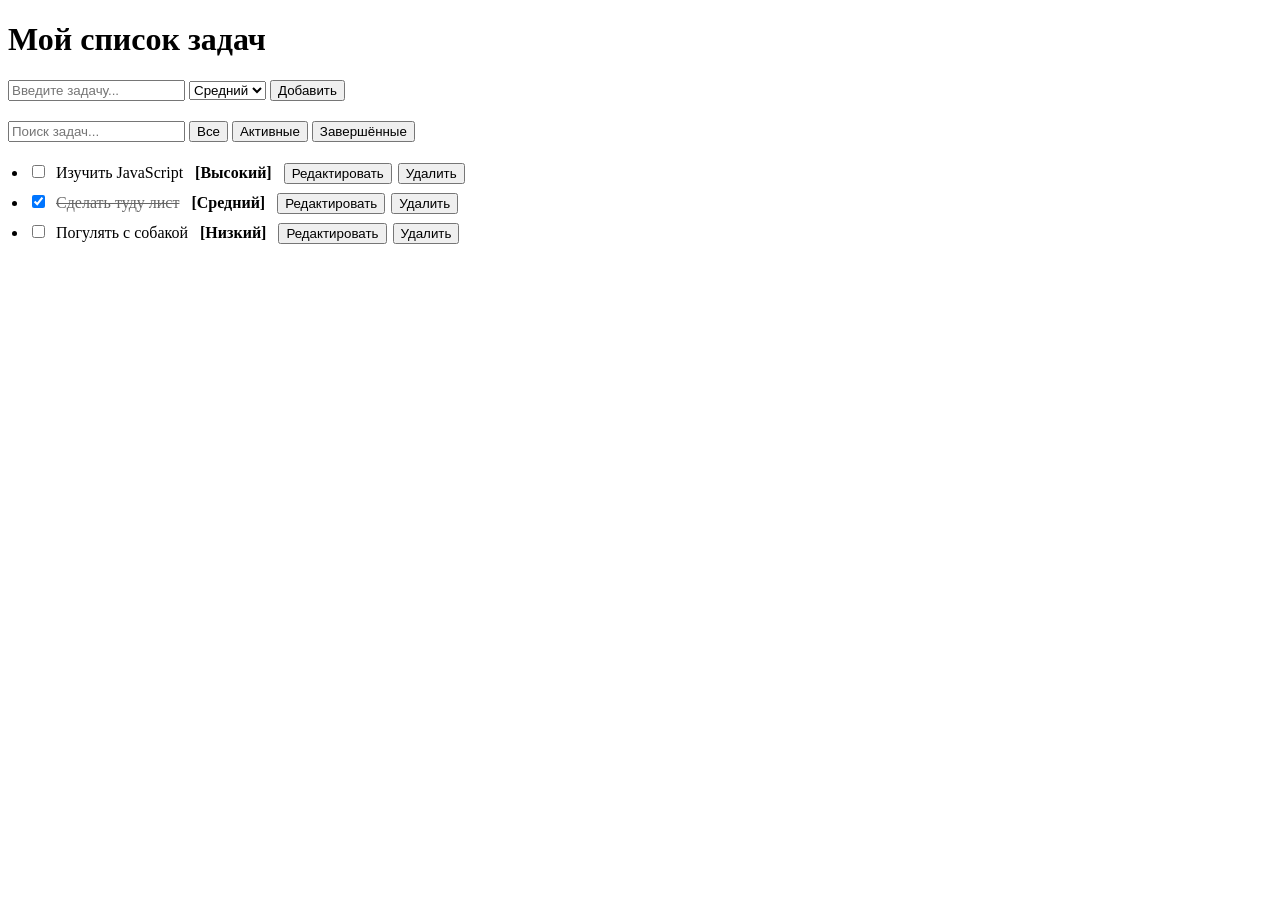
<file: N3_Чернов_Владимир_233/index.html>
<!DOCTYPE html>
<html lang="ru">
<head>
    <meta charset="UTF-8">
    <meta name="viewport" content="width=device-width, initial-scale=1.0">
    <title>TO-DO</title>
</head>
<body>
    <h1>Мой список задач</h1>

    <div>
        <input type="text" id="taskInput" placeholder="Введите задачу...">
        <select id="prioritySelect">
            <option value="low">Низкий</option>
            <option value="medium" selected>Средний</option>
            <option value="high">Высокий</option>
        </select>
        <button id="addTaskBtn">Добавить</button>
    </div>

    <div style="margin-top: 20px;">
        <input type="text" id="searchInput" placeholder="Поиск задач...">
        <button class="filter-btn" data-filter="all">Все</button>
        <button class="filter-btn" data-filter="active">Активные</button>
        <button class="filter-btn" data-filter="completed">Завершённые</button>
    </div>

    <ul id="taskList" style="margin-top: 20px; padding-left: 20px;"></ul>

    <script>
        (function() {
            "use strict";

            let tasks = [];

            let currentFilter = 'all';

            let searchQuery = '';

            const taskInput = document.getElementById('taskInput');
            const prioritySelect = document.getElementById('prioritySelect');
            const addTaskBtn = document.getElementById('addTaskBtn');
            const searchInput = document.getElementById('searchInput');
            const taskList = document.getElementById('taskList');
            const filterBtns = document.querySelectorAll('.filter-btn');

            function loadTasksFromStorage() {
                const stored = localStorage.getItem('todoTasks');
                if (stored) {
                    try {
                        tasks = JSON.parse(stored);
                    } catch (e) {
                        console.warn('Ошибка чтения localStorage, начинаем с пустого массива');
                        tasks = [];
                    }
                } else {

                    tasks = [
                        { id: '1', text: 'Изучить JavaScript', completed: false, priority: 'high' },
                        { id: '2', text: 'Сделать туду лист', completed: true, priority: 'medium' },
                        { id: '3', text: 'Погулять с собакой', completed: false, priority: 'low' }
                    ];
                }

                tasks = tasks.map(task => ({
                    ...task,
                    priority: task.priority || 'medium'
                }));
            }

            function saveTasksToStorage() {
                localStorage.setItem('todoTasks', JSON.stringify(tasks));
            }

            function generateId() {
                return Date.now() + '-' + Math.random().toString(36).substr(2, 9);
            }

            function getFilteredTasks() {
                let filtered = tasks.filter(task => {
                    if (currentFilter === 'active') return !task.completed;
                    if (currentFilter === 'completed') return task.completed;
                    return true;
                });

                if (searchQuery.trim() !== '') {
                    const query = searchQuery.trim().toLowerCase();
                    filtered = filtered.filter(task => 
                        task.text.toLowerCase().includes(query)
                    );
                }

                return filtered;
            }

            function render() {
                const filteredTasks = getFilteredTasks();
                
                taskList.innerHTML = '';

                if (filteredTasks.length === 0) {
                    const emptyMessage = document.createElement('li');
                    emptyMessage.textContent = 'Нет задач для отображения';
                    emptyMessage.style.listStyle = 'none';
                    emptyMessage.style.fontStyle = 'italic';
                    taskList.appendChild(emptyMessage);
                    return;
                }

                filteredTasks.forEach(task => {
                    const li = document.createElement('li');
                    li.dataset.id = task.id;
                    li.style.marginBottom = '8px';

                    const checkbox = document.createElement('input');
                    checkbox.type = 'checkbox';
                    checkbox.checked = task.completed;
                    checkbox.addEventListener('change', (e) => {

                        e.stopPropagation();
                        toggleTaskStatus(task.id);
                    });


                    const textSpan = document.createElement('span');
                    textSpan.textContent = task.text;
                    textSpan.style.marginLeft = '8px';
                    textSpan.style.marginRight = '12px';
                    if (task.completed) {
                        textSpan.style.textDecoration = 'line-through';
                        textSpan.style.color = '#666';
                    }


                    const prioritySpan = document.createElement('span');
                    prioritySpan.textContent = `[${getPriorityLabel(task.priority)}]`;
                    prioritySpan.style.marginRight = '12px';
                    prioritySpan.style.fontWeight = 'bold';


                    const editBtn = document.createElement('button');
                    editBtn.textContent = 'Редактировать';
                    editBtn.style.marginRight = '6px';
                    editBtn.addEventListener('click', (e) => {
                        e.stopPropagation();
                        editTask(task.id);
                    });

                    const deleteBtn = document.createElement('button');
                    deleteBtn.textContent = 'Удалить';
                    deleteBtn.addEventListener('click', (e) => {
                        e.stopPropagation();
                        deleteTask(task.id);
                    });

                    li.appendChild(checkbox);
                    li.appendChild(textSpan);
                    li.appendChild(prioritySpan);
                    li.appendChild(editBtn);
                    li.appendChild(deleteBtn);

                    taskList.appendChild(li);
                });
            }

            function getPriorityLabel(priority) {
                switch (priority) {
                    case 'high': return 'Высокий';
                    case 'medium': return 'Средний';
                    case 'low': return 'Низкий';
                    default: return 'Средний';
                }
            }


            function addTask() {
                const text = taskInput.value.trim();
                if (text === '') {
                    alert('Пожалуйста, введите текст задачи');
                    return;
                }

                const priority = prioritySelect.value;

                const newTask = {
                    id: generateId(),
                    text: text,
                    completed: false,
                    priority: priority
                };

                tasks.push(newTask);
                saveTasksToStorage();
                
                taskInput.value = '';

                prioritySelect.value = 'medium';
                
                render();
            }

            function deleteTask(id) {
                tasks = tasks.filter(task => task.id !== id);
                saveTasksToStorage();
                render();
            }

            function toggleTaskStatus(id) {
                const task = tasks.find(t => t.id === id);
                if (task) {
                    task.completed = !task.completed;
                    saveTasksToStorage();
                    render();
                }
            }

            function editTask(id) {
                const task = tasks.find(t => t.id === id);
                if (!task) return;

                const newText = prompt('Измените текст задачи:', task.text);
                if (newText !== null && newText.trim() !== '') {
                    task.text = newText.trim();
                    saveTasksToStorage();
                    render();
                } else if (newText !== null && newText.trim() === '') {
                    alert('Текст задачи не может быть пустым');
                }
            }

            addTaskBtn.addEventListener('click', addTask);

            taskInput.addEventListener('keypress', (e) => {
                if (e.key === 'Enter') {
                    addTask();
                }
            });

            searchInput.addEventListener('input', (e) => {
                searchQuery = e.target.value;
                render();
            });

            filterBtns.forEach(btn => {
                btn.addEventListener('click', () => {
                    const filter = btn.getAttribute('data-filter');
                    if (filter) {
                        currentFilter = filter;
                        render();
                    }
                });
            });

            function init() {
                loadTasksFromStorage();
                render();
            }

            init();

        })();
    </script>
</body>
</html>
</file>
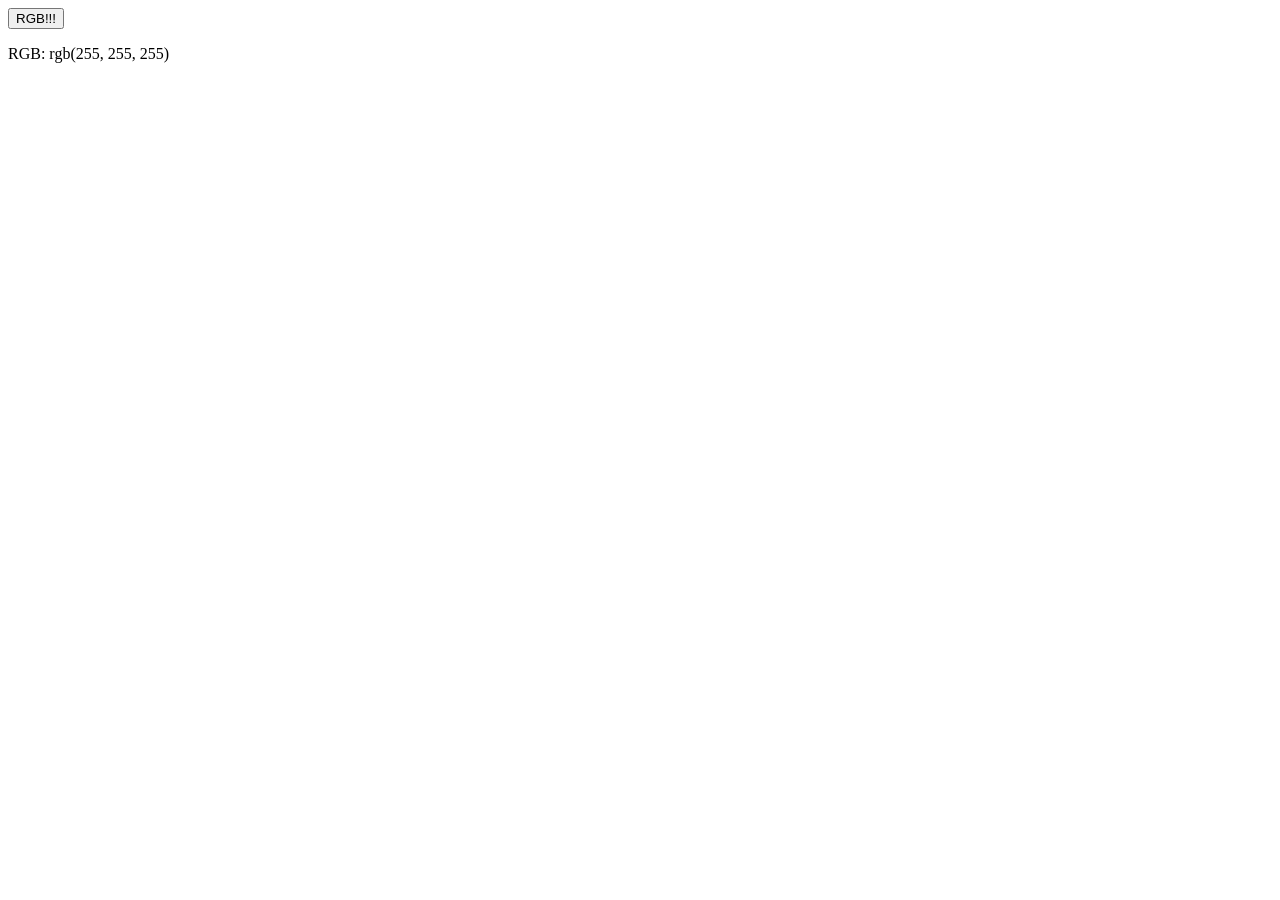
<file: N4_Чернов_Владимир_233/index.html>
<!DOCTYPE html>
<html lang="ru">
<head>
    <meta charset="UTF-8">
    <title>RGB RANDOMIZER</title>
</head>
<body>
    <button id="changeColorBtn">RGB!!!</button>
    <p>RGB: <span id="colorDisplay">rgb(255, 255, 255)</span></p>

    <script src="script.js"></script>
</body>
</html>
</file>
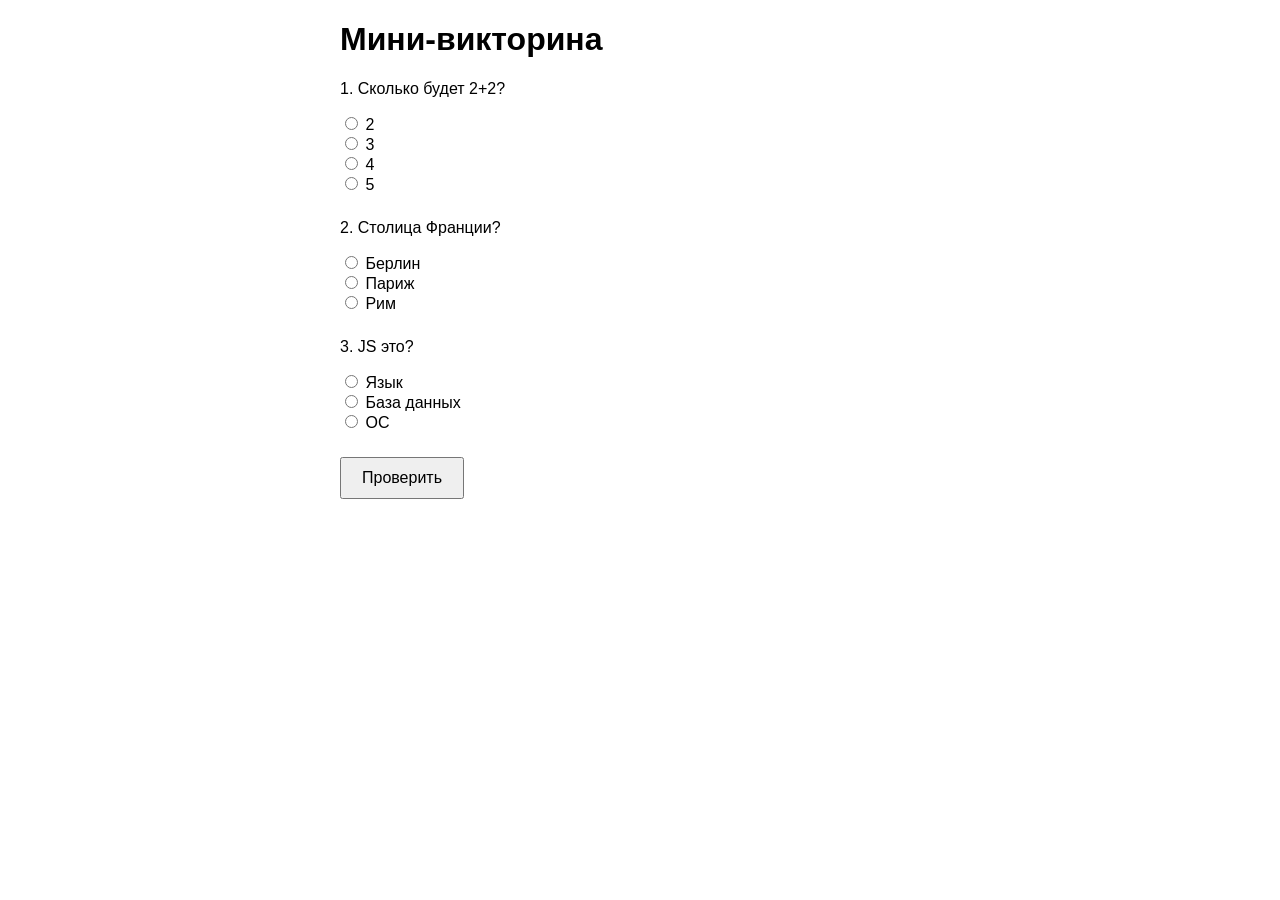
<file: N5_Чернов_Владимир_233/index.html>
<!DOCTYPE html>
<html lang="ru">
<head>
    <meta charset="UTF-8">
    <title>Викторина</title>
    <style>
        body { font-family: Arial, sans-serif; max-width: 600px; margin: 20px auto; }
        .question { margin-bottom: 25px; }
        button { padding: 10px 20px; font-size: 16px; cursor: pointer; }
        .result { margin-top: 20px; font-weight: bold; font-size: 18px; }
    </style>
</head>
<body>
    <h1>Мини-викторина</h1>
    <div id="quiz-container"></div>
    <button id="check-btn">Проверить</button>
    <div id="result" class="result"></div>

    <script src="script.js"></script>
</body>
</html>
</file>
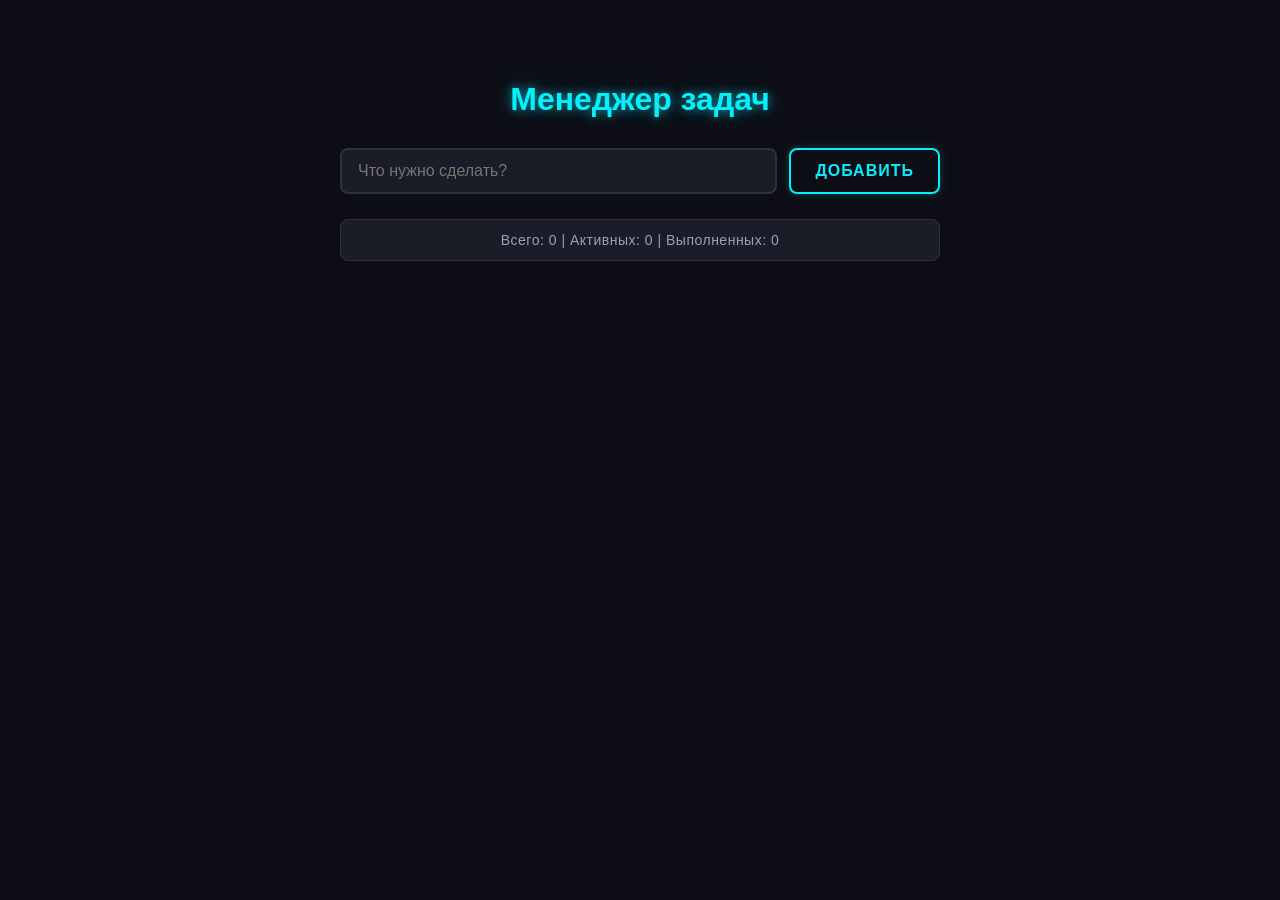
<file: Чернов_233_TaskManager/index.html>
<!DOCTYPE html>
<html lang="ru">
<head>
  <meta charset="UTF-8">
  <meta name="viewport" content="width=device-width, initial-scale=1.0">
  <title>Менеджер задач</title>
  <link rel="stylesheet" href="style.css">
</head>
<body>

  <h1>Менеджер задач</h1>
  
  <div class="input-row">
    <input type="text" id="taskInput" placeholder="Что нужно сделать?">
    <button id="addBtn">Добавить</button>
  </div>
  
  <div class="stats" id="stats"></div>
  <div id="tasksList"></div>

  <script src="script.js"></script>
</body>
</html>
</file>
<file: Чернов_233_TaskManager/style.css>
body { 
  font-family: 'Segoe UI', Roboto, Helvetica, Arial, sans-serif; 
  max-width: 600px; 
  margin: 40px auto; 
  padding: 20px; 
  background-color: #0d0e15;
  color: #e2e8f0;
}

h1 {
  text-align: center;
  color: #00f0ff;
  text-shadow: 0 0 10px rgba(0, 240, 255, 0.5), 0 0 20px rgba(0, 240, 255, 0.3);
  margin-bottom: 30px;
}

.input-row { 
  display: flex; 
  gap: 12px; 
  margin-bottom: 25px; 
}

input[type="text"] { 
  flex: 1; 
  padding: 12px 16px; 
  font-size: 16px; 
  background-color: #1a1c28;
  border: 2px solid #2d3142;
  border-radius: 8px;
  color: #fff;
  outline: none;
  transition: all 0.3s ease;
}

input[type="text"]:focus {
  border-color: #00f0ff;
  box-shadow: 0 0 12px rgba(0, 240, 255, 0.4);
}

#addBtn { 
  padding: 12px 24px; 
  font-size: 16px;
  font-weight: bold;
  cursor: pointer; 
  background: transparent;
  color: #00f0ff;
  border: 2px solid #00f0ff;
  border-radius: 8px;
  text-transform: uppercase;
  letter-spacing: 1px;
  transition: all 0.3s ease;
  box-shadow: 0 0 8px rgba(0, 240, 255, 0.2);
}

#addBtn:hover {
  background: #00f0ff;
  color: #0d0e15;
  box-shadow: 0 0 15px #00f0ff, 0 0 30px rgba(0, 240, 255, 0.6);
}

.stats { 
  padding: 12px 16px; 
  background: #1a1c28; 
  border: 1px solid #2d3142;
  border-radius: 8px; 
  margin-bottom: 25px; 
  font-size: 14px;
  color: #94a3b8;
  text-align: center;
  letter-spacing: 0.5px;
}

.task {
  padding: 14px 16px; 
  background-color: #1a1c28;
  border: 1px solid #2d3142; 
  border-radius: 8px;
  margin-bottom: 12px; 
  display: flex; 
  align-items: center; 
  gap: 14px;
  transition: transform 0.2s ease, border-color 0.3s ease;
}

.task:hover {
  border-color: #ff007f;
  transform: translateY(-2px);
}

.task input[type="checkbox"] {
  appearance: none;
  -webkit-appearance: none;
  width: 20px;
  height: 20px;
  border: 2px solid #94a3b8;
  border-radius: 50%;
  outline: none;
  cursor: pointer;
  display: grid;
  place-content: center;
  transition: all 0.2s ease;
}

.task input[type="checkbox"]:checked {
  border-color: #00f0ff;
  background-color: rgba(0, 240, 255, 0.1);
}

.task input[type="checkbox"]::before {
  content: "";
  width: 10px;
  height: 10px;
  border-radius: 50%;
  transform: scale(0);
  transition: 0.2s transform ease-in-out;
  background-color: #00f0ff;
  box-shadow: 0 0 8px #00f0ff;
}

.task input[type="checkbox"]:checked::before {
  transform: scale(1);
}

.task.done { 
  opacity: 0.4; 
}

.task.done .task-text {
  text-decoration: line-through; 
  color: #64748b;
}

.task-text { 
  flex: 1; 
  cursor: pointer; 
  font-size: 16px;
  color: #e2e8f0;
}

.task button {
  background: transparent;
  color: #ff007f;
  border: 1px solid #ff007f;
  border-radius: 6px;
  width: 32px;
  height: 32px;
  font-size: 18px;
  display: flex;
  align-items: center;
  justify-content: center;
  padding: 0;
  transition: all 0.2s ease;
  box-shadow: 0 0 5px rgba(255, 0, 127, 0.2);
}

.task button:hover {
  background: #ff007f;
  color: #0d0e15;
  box-shadow: 0 0 12px #ff007f, 0 0 24px rgba(255, 0, 127, 0.5);
}
</file>
